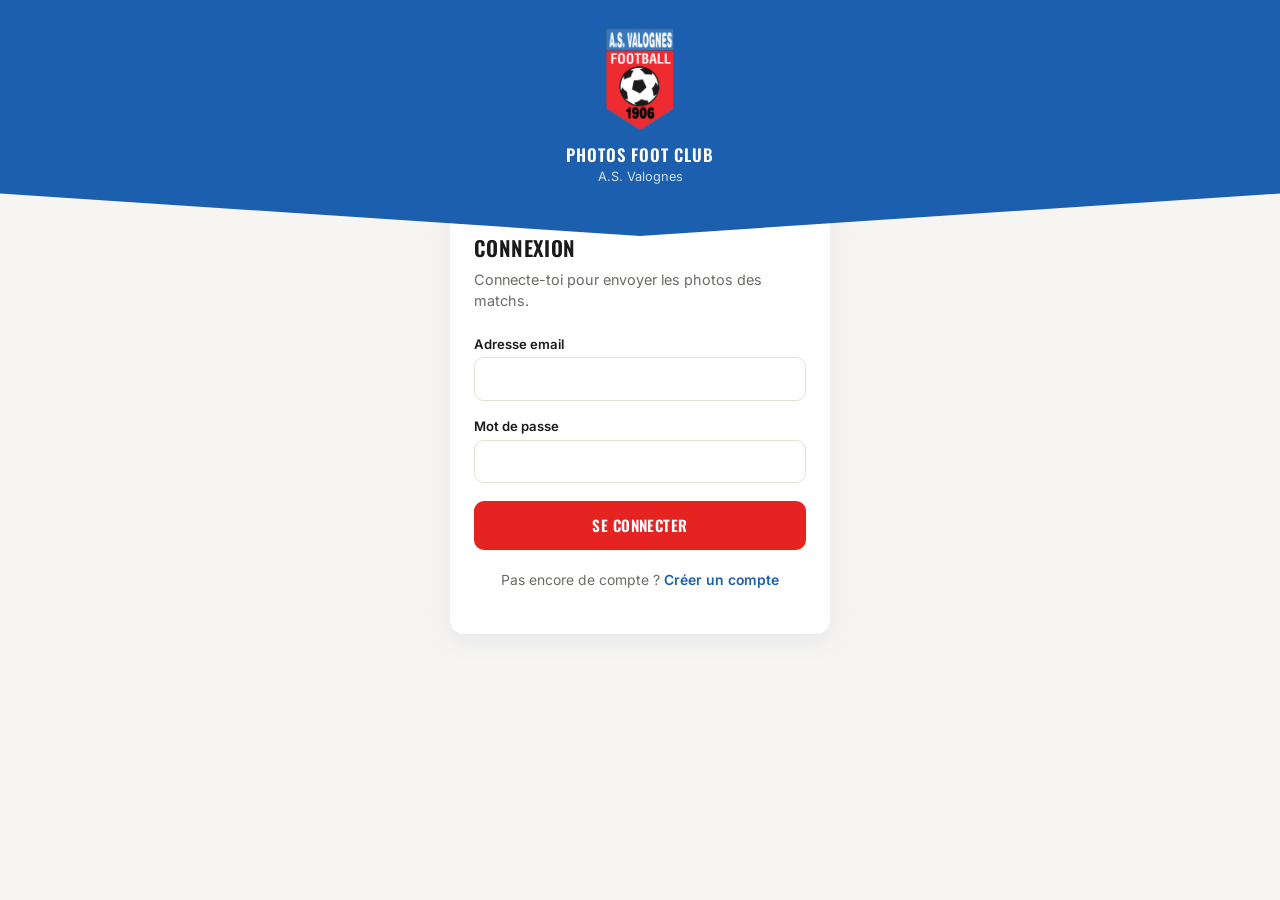
<file: index.html>
<!DOCTYPE html>
<html lang="fr">
<head>
  <meta charset="UTF-8">
  <meta name="viewport" content="width=device-width, initial-scale=1.0">
  <title>Connexion — Photos Foot Club</title>
  <link rel="stylesheet" href="css/style.css">
</head>
<body>

  <header class="pennant-header">
    <img src="assets/logo.png" alt="A.S. Valognes" class="club-logo">
    <p class="pennant-header__title">Photos foot club</p>
    <p class="pennant-header__subtitle">A.S. Valognes</p>
  </header>

  <main class="page-shell">
    <div class="card">
      <h1>Connexion</h1>
      <p class="lede">Connecte-toi pour envoyer les photos des matchs.</p>

      <div id="status-message" class="status-message"></div>

      <form id="login-form">
        <label for="email">Adresse email</label>
        <input type="email" id="email" name="email" required autocomplete="email">

        <label for="password">Mot de passe</label>
        <input type="password" id="password" name="password" required autocomplete="current-password">

        <button type="submit" class="btn-primary" id="submit-btn">Se connecter</button>
      </form>

      <p class="form-footer">
        Pas encore de compte ? <a href="signup.html">Créer un compte</a>
      </p>
    </div>
  </main>

  <script src="js/config.js"></script>
  <script src="js/api.js"></script>
  <script src="js/auth.js"></script>
  <script>
    // Si déjà connecté, on file directement sur la page d'upload
    if (auth.getSession()) {
      window.location.href = "upload.html";
    }

    const form = document.getElementById("login-form");
    const statusMessage = document.getElementById("status-message");
    const submitBtn = document.getElementById("submit-btn");

    function showStatus(message, type) {
      statusMessage.textContent = message;
      statusMessage.className = `status-message visible status-${type}`;
    }

    form.addEventListener("submit", async (event) => {
      event.preventDefault();
      statusMessage.className = "status-message";
      submitBtn.disabled = true;
      submitBtn.textContent = "Connexion...";

      const email = document.getElementById("email").value.trim();
      const password = document.getElementById("password").value;

      try {
        const result = await api.login(email, password);
        auth.saveSession(result.session_token, result.email, result.role);
        window.location.href = "upload.html";
      } catch (error) {
        showStatus(error.message, "error");
        submitBtn.disabled = false;
        submitBtn.textContent = "Se connecter";
      }
    });
  </script>

</body>
</html>
</file>
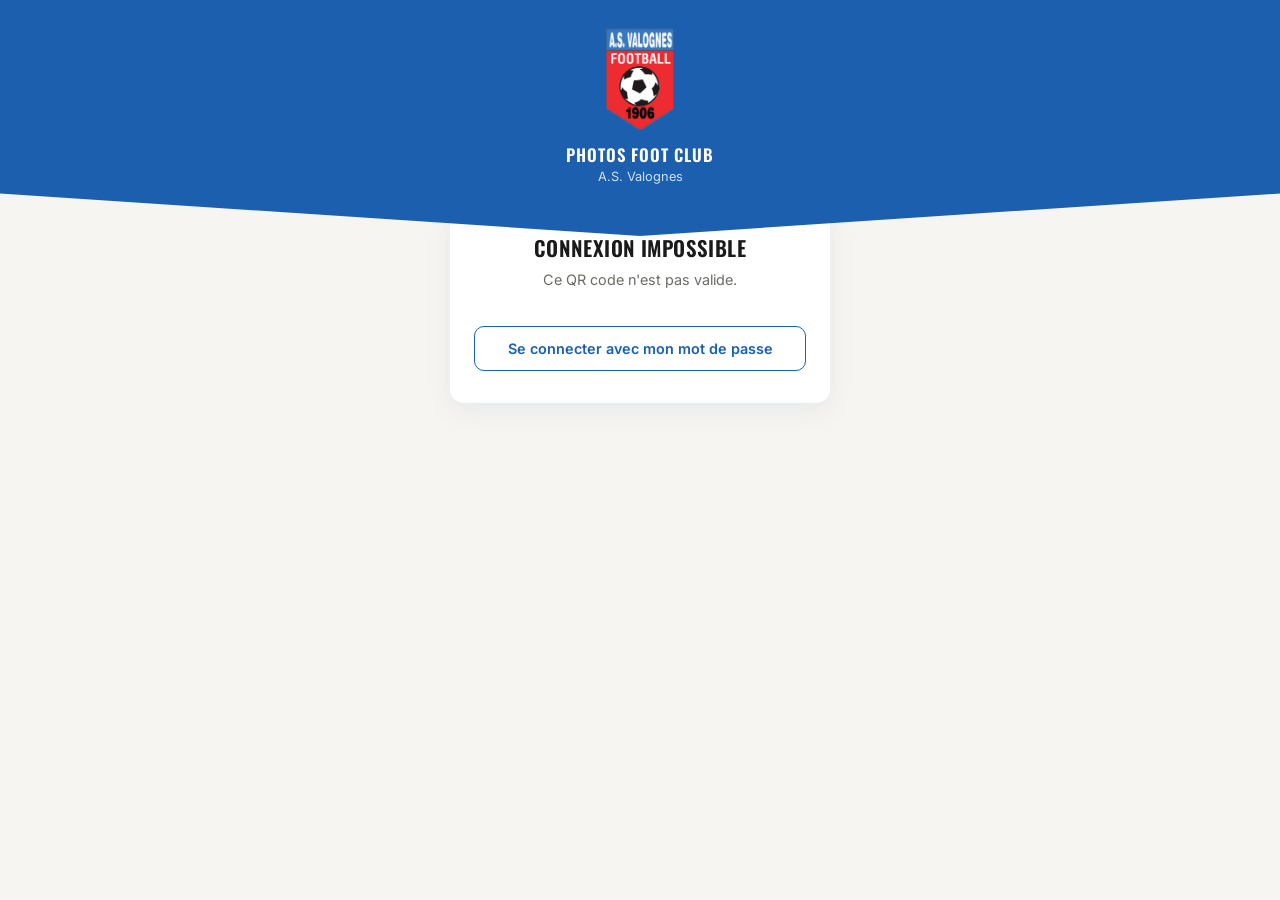
<file: qr-login.html>
<!DOCTYPE html>
<html lang="fr">
<head>
  <meta charset="UTF-8">
  <meta name="viewport" content="width=device-width, initial-scale=1.0">
  <title>Connexion rapide — Photos Foot Club</title>
  <link rel="stylesheet" href="css/style.css">
</head>
<body>

  <header class="pennant-header">
    <img src="assets/logo.png" alt="A.S. Valognes" class="club-logo">
    <p class="pennant-header__title">Photos foot club</p>
    <p class="pennant-header__subtitle">A.S. Valognes</p>
  </header>

  <main class="page-shell">
    <div class="card centered-text">

      <div id="loading-view">
        <h1>Connexion en cours</h1>
        <div class="spinner"></div>
        <p class="lede">On te reconnecte automatiquement...</p>
      </div>

      <div id="error-view" style="display: none;">
        <h1>Connexion impossible</h1>
        <p class="lede" id="error-text">Ce QR code n'est pas valide.</p>
        <a href="index.html"><button type="button" class="btn-secondary">Se connecter avec mon mot de passe</button></a>
      </div>

    </div>
  </main>

  <script src="js/config.js"></script>
  <script src="js/api.js"></script>
  <script src="js/auth.js"></script>
  <script>
    (async function () {
      const params = new URLSearchParams(window.location.search);
      const token = params.get("token");

      const loadingView = document.getElementById("loading-view");
      const errorView = document.getElementById("error-view");
      const errorText = document.getElementById("error-text");

      if (!token) {
        loadingView.style.display = "none";
        errorView.style.display = "block";
        return;
      }

      try {
        const result = await api.qrLogin(token);
        auth.saveSession(result.session_token, result.email, result.role);
        window.location.href = "upload.html";
      } catch (error) {
        loadingView.style.display = "none";
        errorText.textContent = error.message;
        errorView.style.display = "block";
      }
    })();
  </script>

</body>
</html>
</file>
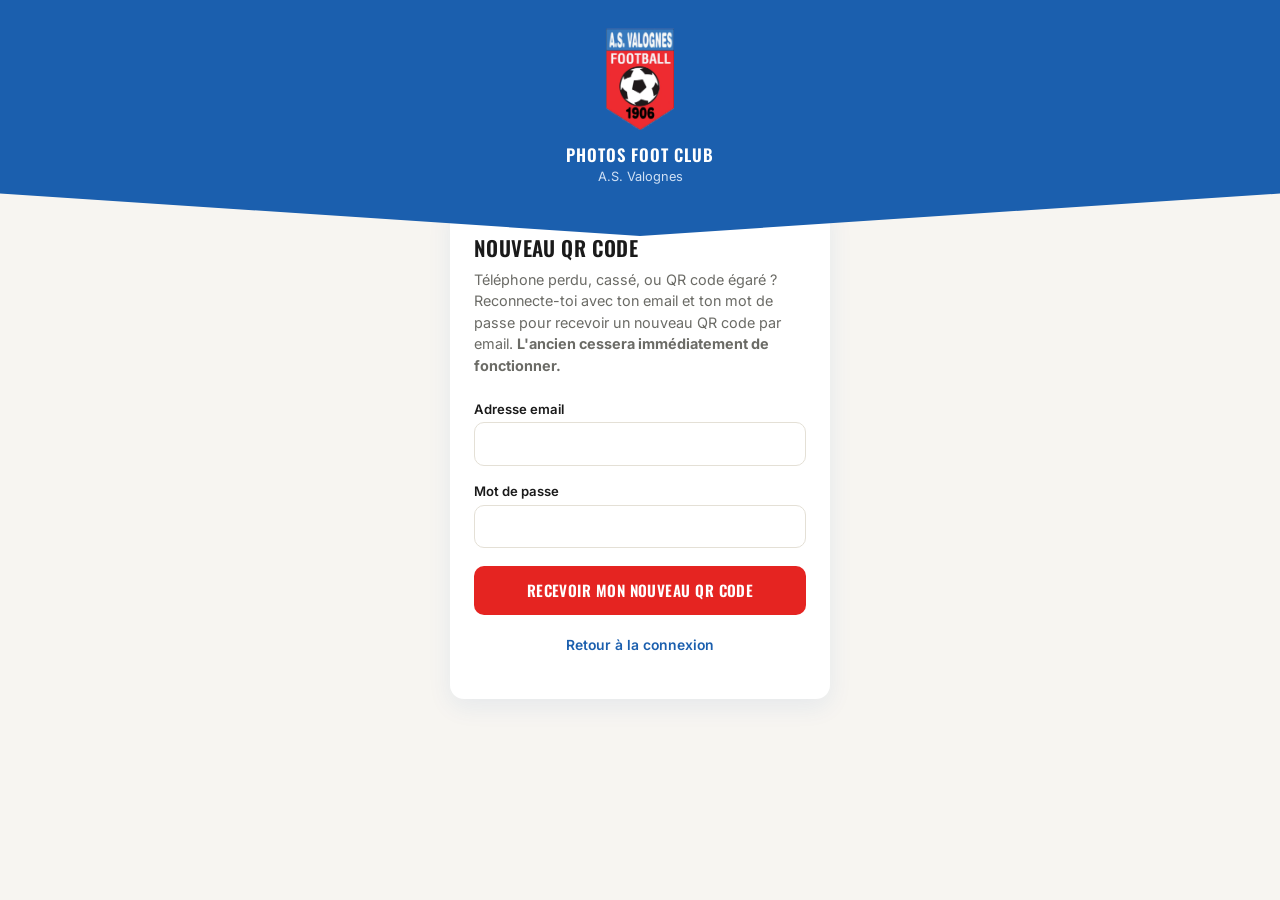
<file: regenerate-qr.html>
<!DOCTYPE html>
<html lang="fr">
<head>
  <meta charset="UTF-8">
  <meta name="viewport" content="width=device-width, initial-scale=1.0">
  <title>Nouveau QR code — Photos Foot Club</title>
  <link rel="stylesheet" href="css/style.css">
</head>
<body>

  <header class="pennant-header">
    <img src="assets/logo.png" alt="A.S. Valognes" class="club-logo">
    <p class="pennant-header__title">Photos foot club</p>
    <p class="pennant-header__subtitle">A.S. Valognes</p>
  </header>

  <main class="page-shell">
    <div class="card">
      <h1>Nouveau QR code</h1>
      <p class="lede">
        Téléphone perdu, cassé, ou QR code égaré ? Reconnecte-toi avec ton
        email et ton mot de passe pour recevoir un nouveau QR code par email.
        <strong>L'ancien cessera immédiatement de fonctionner.</strong>
      </p>

      <div id="status-message" class="status-message"></div>

      <form id="regenerate-form">
        <label for="email">Adresse email</label>
        <input type="email" id="email" name="email" required autocomplete="email">

        <label for="password">Mot de passe</label>
        <input type="password" id="password" name="password" required autocomplete="current-password">

        <button type="submit" class="btn-primary" id="submit-btn">Recevoir mon nouveau QR code</button>
      </form>

      <p class="form-footer">
        <a href="index.html">Retour à la connexion</a>
      </p>
    </div>
  </main>

  <script src="js/config.js"></script>
  <script src="js/api.js"></script>
  <script>
    const form = document.getElementById("regenerate-form");
    const statusMessage = document.getElementById("status-message");
    const submitBtn = document.getElementById("submit-btn");

    function showStatus(message, type) {
      statusMessage.textContent = message;
      statusMessage.className = `status-message visible status-${type}`;
    }

    form.addEventListener("submit", async (event) => {
      event.preventDefault();
      statusMessage.className = "status-message";
      submitBtn.disabled = true;
      submitBtn.textContent = "Envoi en cours...";

      const email = document.getElementById("email").value.trim();
      const password = document.getElementById("password").value;

      try {
        const result = await api.regenerateQrToken(email, password);
        showStatus(result.message || "Nouveau QR code envoyé par email.", "success");
        form.reset();
        submitBtn.disabled = false;
        submitBtn.textContent = "Recevoir mon nouveau QR code";
      } catch (error) {
        showStatus(error.message, "error");
        submitBtn.disabled = false;
        submitBtn.textContent = "Recevoir mon nouveau QR code";
      }
    });
  </script>

</body>
</html>
</file>
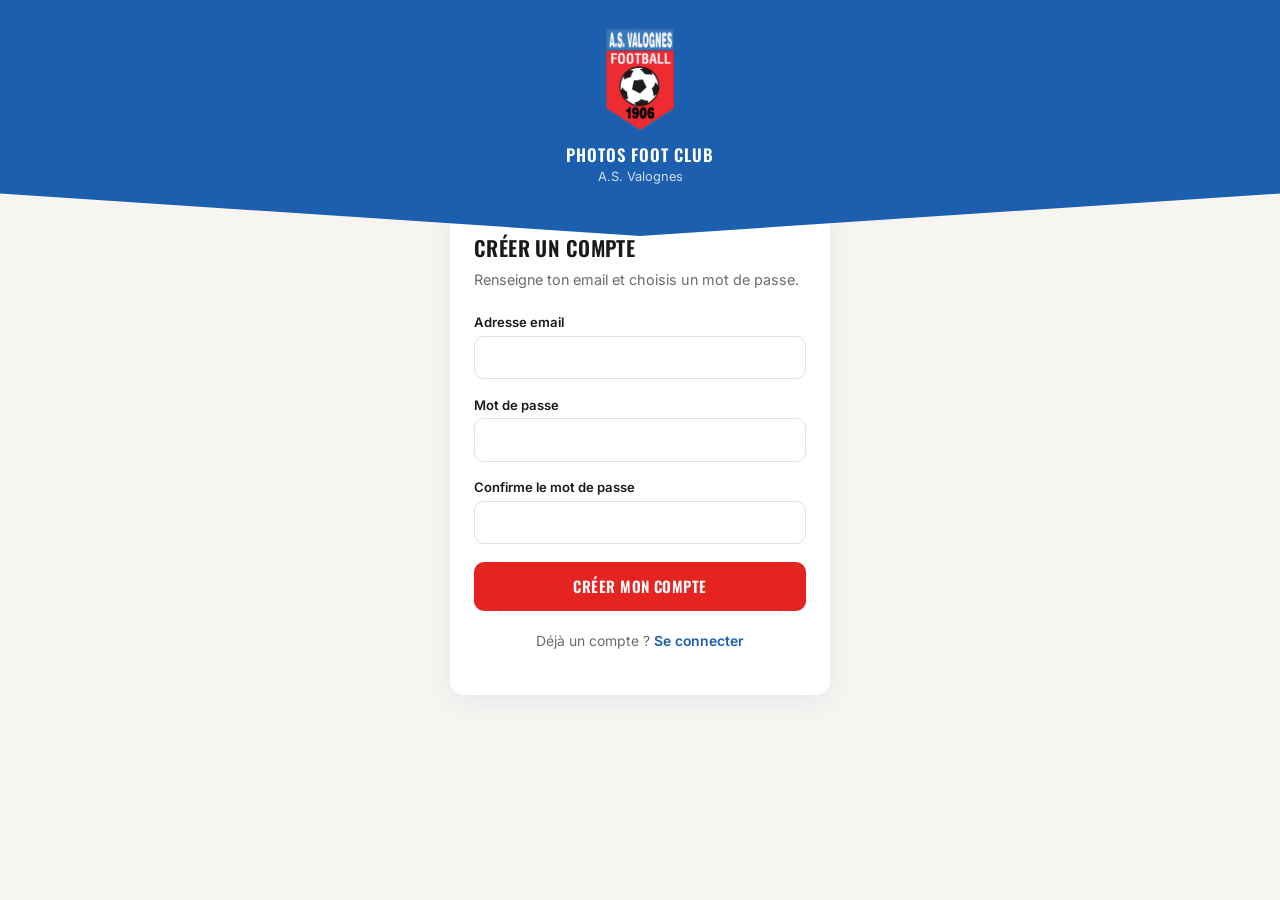
<file: signup.html>
<!DOCTYPE html>
<html lang="fr">
<head>
  <meta charset="UTF-8">
  <meta name="viewport" content="width=device-width, initial-scale=1.0">
  <title>Créer un compte — Photos Foot Club</title>
  <link rel="stylesheet" href="css/style.css">
</head>
<body>

  <header class="pennant-header">
    <img src="assets/logo.png" alt="A.S. Valognes" class="club-logo">
    <p class="pennant-header__title">Photos foot club</p>
    <p class="pennant-header__subtitle">A.S. Valognes</p>
  </header>

  <main class="page-shell">
    <div class="card">

      <div id="form-view">
        <h1>Créer un compte</h1>
        <p class="lede">Renseigne ton email et choisis un mot de passe.</p>

        <div id="status-message" class="status-message"></div>

        <form id="signup-form">
          <label for="email">Adresse email</label>
          <input type="email" id="email" name="email" required autocomplete="email">

          <label for="password">Mot de passe</label>
          <input type="password" id="password" name="password" required autocomplete="new-password" minlength="8">

          <label for="password-confirm">Confirme le mot de passe</label>
          <input type="password" id="password-confirm" name="password-confirm" required autocomplete="new-password">
          <div id="password-mismatch" class="field-error">Les mots de passe ne correspondent pas.</div>

          <button type="submit" class="btn-primary" id="submit-btn">Créer mon compte</button>
        </form>

        <p class="form-footer">
          Déjà un compte ? <a href="index.html">Se connecter</a>
        </p>
      </div>

      <div id="success-view" style="display: none;">
        <h1>Vérifie ta boîte mail</h1>
        <p class="lede">
          Un email de confirmation vient de t'être envoyé. Clique sur le lien qu'il contient pour activer ton compte.
        </p>
        <p class="lede">
          Tu y trouveras aussi ton QR code personnel en pièce jointe, à imprimer et glisser dans la coque de ton téléphone pour te reconnecter plus rapidement la prochaine fois.
        </p>
        <a href="index.html"><button type="button" class="btn-secondary">Retour à la connexion</button></a>
      </div>

    </div>
  </main>

  <script src="js/config.js"></script>
  <script src="js/api.js"></script>
  <script src="js/auth.js"></script>
  <script>
    const form = document.getElementById("signup-form");
    const statusMessage = document.getElementById("status-message");
    const submitBtn = document.getElementById("submit-btn");
    const passwordMismatch = document.getElementById("password-mismatch");

    function showStatus(message, type) {
      statusMessage.textContent = message;
      statusMessage.className = `status-message visible status-${type}`;
    }

    form.addEventListener("submit", async (event) => {
      event.preventDefault();
      statusMessage.className = "status-message";
      passwordMismatch.className = "field-error";

      const email = document.getElementById("email").value.trim();
      const password = document.getElementById("password").value;
      const passwordConfirm = document.getElementById("password-confirm").value;

      if (password !== passwordConfirm) {
        passwordMismatch.className = "field-error visible";
        return;
      }

      submitBtn.disabled = true;
      submitBtn.textContent = "Création en cours...";

      try {
        await api.signup(email, password);
        document.getElementById("form-view").style.display = "none";
        document.getElementById("success-view").style.display = "block";
      } catch (error) {
        showStatus(error.message, "error");
        submitBtn.disabled = false;
        submitBtn.textContent = "Créer mon compte";
      }
    });
  </script>

</body>
</html>
</file>
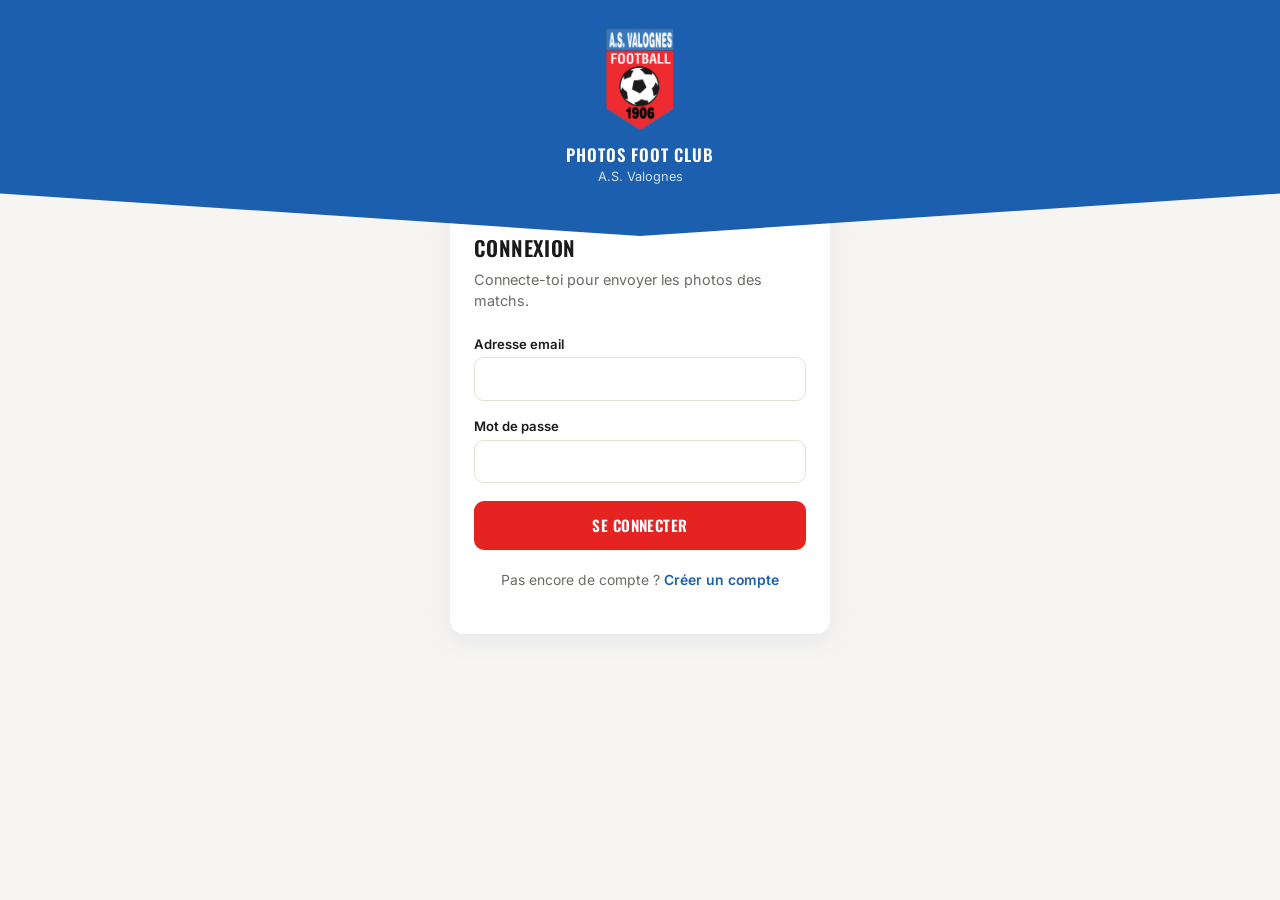
<file: upload.html>
<!DOCTYPE html>
<html lang="fr">
<head>
  <meta charset="UTF-8">
  <meta name="viewport" content="width=device-width, initial-scale=1.0">
  <title>Envoyer des photos — Photos Foot Club</title>
  <link rel="stylesheet" href="css/style.css">
</head>
<body>

  <header class="pennant-header">
    <img src="assets/logo.png" alt="A.S. Valognes" class="club-logo">
    <p class="pennant-header__title">Photos foot club</p>
    <p class="pennant-header__subtitle">A.S. Valognes</p>
  </header>

  <main class="page-shell">
    <div class="card">

      <div id="form-view">
        <h1>Envoyer des photos</h1>
        <p class="lede">Choisis la date du match, l'équipe, puis sélectionne tes photos.</p>

        <div id="status-message" class="status-message"></div>

        <form id="upload-form">
          <label for="match-date">Date du match</label>
          <input type="date" id="match-date" name="match-date" required>

          <label for="team">Équipe</label>
          <select id="team" name="team" required>
            <option value="" disabled selected>Chargement des équipes...</option>
          </select>

          <label for="photos">Photos</label>
          <div class="file-picker">
            <input type="file" id="photos" name="photos" accept="image/*" multiple required>
            <label for="photos" class="file-picker__label">
              <svg viewBox="0 0 24 24" fill="none" stroke="currentColor" stroke-width="2" stroke-linecap="round" stroke-linejoin="round"><path d="M12 3v12"/><path d="M7 8l5-5 5 5"/><path d="M4 17v3a1 1 0 0 0 1 1h14a1 1 0 0 0 1-1v-3"/></svg>
              Choisir des photos
            </label>
          </div>
          <span class="file-picker__count" id="file-count"></span>

          <button type="submit" class="btn-primary" id="submit-btn">Envoyer les photos</button>
        </form>

        <p class="form-footer">
          <a href="#" id="logout-link">Se déconnecter</a>
        </p>
      </div>

      <div id="success-view" style="display: none;" class="centered-text">
        <h1>Photos envoyées</h1>
        <p class="lede" id="success-text"></p>
        <button type="button" class="btn-primary" id="upload-more-btn">Envoyer d'autres photos</button>
      </div>

    </div>
  </main>

  <script src="js/config.js"></script>
  <script src="js/api.js"></script>
  <script src="js/auth.js"></script>
  <script>
    const session = auth.requireAuth();

    const form = document.getElementById("upload-form");
    const statusMessage = document.getElementById("status-message");
    const submitBtn = document.getElementById("submit-btn");
    const teamSelect = document.getElementById("team");
    const logoutLink = document.getElementById("logout-link");
    const photosInput = document.getElementById("photos");
    const fileCount = document.getElementById("file-count");

    photosInput.addEventListener("change", () => {
      const n = photosInput.files.length;
      if (n === 0) {
        fileCount.textContent = "";
      } else if (n === 1) {
        fileCount.textContent = "1 photo sélectionnée";
      } else {
        fileCount.textContent = `${n} photos sélectionnées`;
      }
    });

    function showStatus(message, type) {
      statusMessage.textContent = message;
      statusMessage.className = `status-message visible status-${type}`;
    }

    function handleSessionExpired() {
      auth.clearSession();
      window.location.href = "index.html";
    }

    // Charger la liste des équipes au chargement de la page
    (async function loadTeams() {
      try {
        const teams = await api.getTeams();
        teamSelect.innerHTML = '<option value="" disabled selected>Choisis une équipe</option>';
        for (const team of teams) {
          const option = document.createElement("option");
          option.value = team.id;
          option.textContent = team.name;
          teamSelect.appendChild(option);
        }
      } catch (error) {
        teamSelect.innerHTML = '<option value="" disabled selected>Impossible de charger les équipes</option>';
        showStatus("Impossible de charger la liste des équipes. Recharge la page.", "error");
      }
    })();

    logoutLink.addEventListener("click", (event) => {
      event.preventDefault();
      auth.clearSession();
      window.location.href = "index.html";
    });

    document.getElementById("upload-more-btn").addEventListener("click", () => {
      document.getElementById("success-view").style.display = "none";
      document.getElementById("form-view").style.display = "block";
      form.reset();
      fileCount.textContent = "";
    });

    form.addEventListener("submit", async (event) => {
      event.preventDefault();
      statusMessage.className = "status-message";

      const matchDate = document.getElementById("match-date").value;
      const teamId = teamSelect.value;
      const files = document.getElementById("photos").files;

      if (files.length === 0) {
        showStatus("Sélectionne au moins une photo.", "error");
        return;
      }

      submitBtn.disabled = true;
      submitBtn.textContent = `Envoi de ${files.length} photo(s)...`;

      try {
        const result = await api.uploadPhotos(session.sessionToken, matchDate, teamId, files);
        document.getElementById("success-text").textContent = result.message;
        document.getElementById("form-view").style.display = "none";
        document.getElementById("success-view").style.display = "block";
      } catch (error) {
        if (error.message.includes("Session")) {
          handleSessionExpired();
          return;
        }
        showStatus(error.message, "error");
      } finally {
        submitBtn.disabled = false;
        submitBtn.textContent = "Envoyer les photos";
      }
    });
  </script>

</body>
</html>
</file>
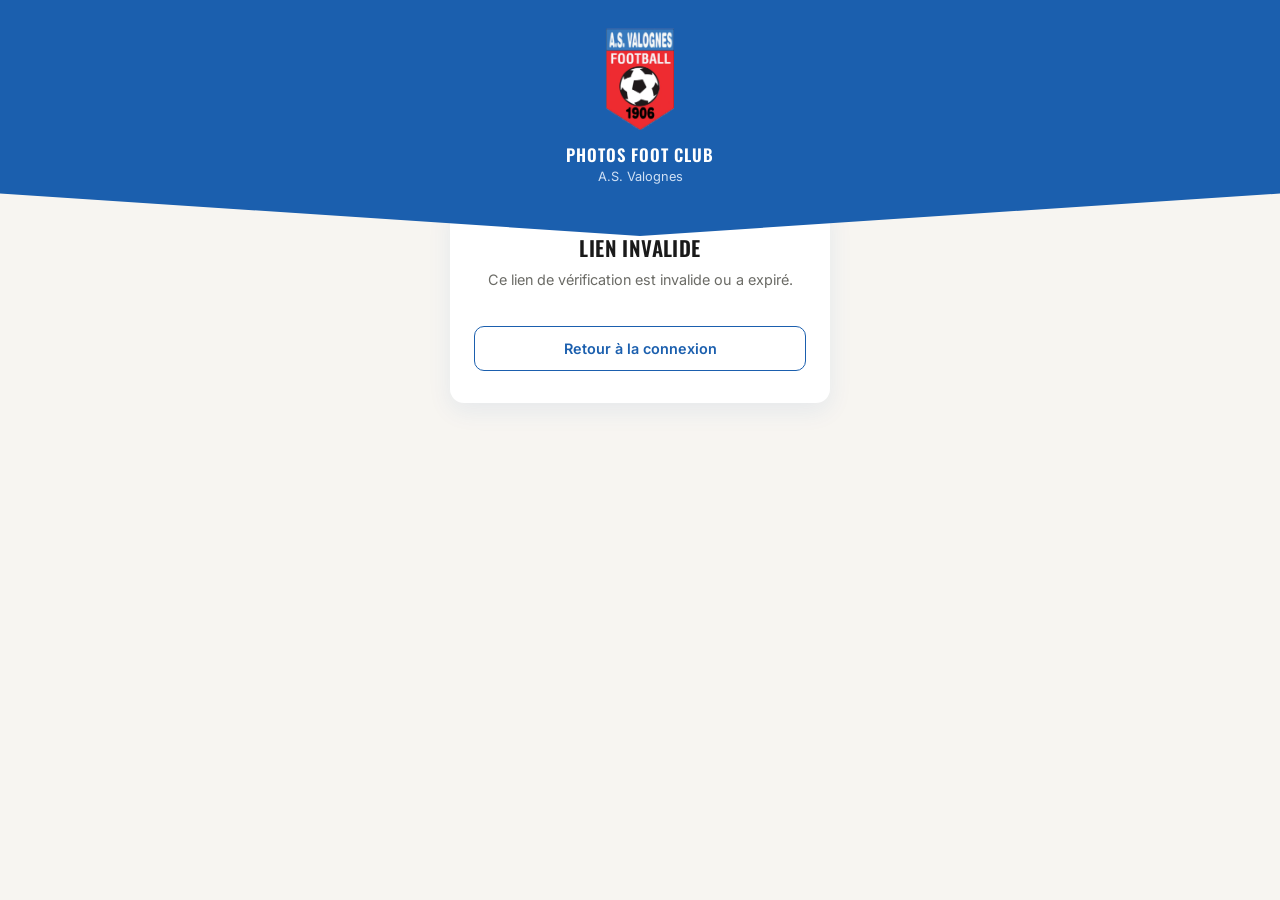
<file: verify.html>
<!DOCTYPE html>
<html lang="fr">
<head>
  <meta charset="UTF-8">
  <meta name="viewport" content="width=device-width, initial-scale=1.0">
  <title>Vérification — Photos Foot Club</title>
  <link rel="stylesheet" href="css/style.css">
</head>
<body>

  <header class="pennant-header">
    <img src="assets/logo.png" alt="A.S. Valognes" class="club-logo">
    <p class="pennant-header__title">Photos foot club</p>
    <p class="pennant-header__subtitle">A.S. Valognes</p>
  </header>

  <main class="page-shell">
    <div class="card centered-text">

      <div id="loading-view">
        <h1>Vérification en cours</h1>
        <div class="spinner"></div>
        <p class="lede">Un instant, on valide ton adresse email...</p>
      </div>

      <div id="success-view" style="display: none;">
        <h1>Compte vérifié</h1>
        <p class="lede">Ton adresse email est confirmée. Tu peux maintenant te connecter.</p>
        <a href="index.html"><button type="button" class="btn-primary">Se connecter</button></a>
      </div>

      <div id="error-view" style="display: none;">
        <h1>Lien invalide</h1>
        <p class="lede" id="error-text">Ce lien de vérification est invalide ou a expiré.</p>
        <a href="index.html"><button type="button" class="btn-secondary">Retour à la connexion</button></a>
      </div>

    </div>
  </main>

  <script src="js/config.js"></script>
  <script src="js/api.js"></script>
  <script>
    (async function () {
      const params = new URLSearchParams(window.location.search);
      const token = params.get("token");
      const email = params.get("email");

      const loadingView = document.getElementById("loading-view");
      const successView = document.getElementById("success-view");
      const errorView = document.getElementById("error-view");
      const errorText = document.getElementById("error-text");

      if (!token || !email) {
        loadingView.style.display = "none";
        errorView.style.display = "block";
        return;
      }

      try {
        await api.verifyEmail(email, token);
        loadingView.style.display = "none";
        successView.style.display = "block";
      } catch (error) {
        loadingView.style.display = "none";
        errorText.textContent = error.message;
        errorView.style.display = "block";
      }
    })();
  </script>

</body>
</html>
</file>
<file: css/style.css>
/* ===================================================================
   Photos Foot Club — A.S. Valognes
   Identité visuelle dérivée du logo du club :
   bleu bandeau, rouge écusson, noir/blanc.
   Élément signature : le bandeau "pennant" à pointe centrale,
   qui reprend la forme de l'écusson du club, réutilisé en en-tête
   de chaque page pour ancrer visuellement l'appli comme "celle du club".
   =================================================================== */

@import url('https://fonts.googleapis.com/css2?family=Oswald:wght@500;600;700&family=Inter:wght@400;500;600&display=swap');

:root {
  --club-blue: #1B5FAE;
  --club-blue-dark: #123F73;
  --club-red: #E52421;
  --club-red-dark: #B81E1C;
  --club-black: #1A1A1A;
  --club-white: #FFFFFF;
  --bg-cream: #F7F5F1;
  --text-muted: #6B6B66;
  --border-soft: #E4E0D6;

  --font-display: 'Oswald', 'Arial Narrow', sans-serif;
  --font-body: 'Inter', -apple-system, BlinkMacSystemFont, sans-serif;

  --radius: 14px;
}

* {
  box-sizing: border-box;
}

html, body {
  margin: 0;
  padding: 0;
}

body {
  background: var(--bg-cream);
  font-family: var(--font-body);
  color: var(--club-black);
  min-height: 100vh;
  display: flex;
  flex-direction: column;
  align-items: center;
}

/* -------------------------------------------------------------
   En-tête "pennant" — élément signature réutilisé sur chaque page
   ------------------------------------------------------------- */

.pennant-header {
  width: 100%;
  background: var(--club-blue);
  padding: 1.75rem 1.5rem 3.25rem;
  clip-path: polygon(0 0, 100% 0, 100% 82%, 50% 100%, 0 82%);
  display: flex;
  flex-direction: column;
  align-items: center;
  text-align: center;
}

.pennant-header__title {
  font-family: var(--font-display);
  font-weight: 600;
  font-size: 1.05rem;
  letter-spacing: 0.06em;
  text-transform: uppercase;
  color: var(--club-white);
  margin: 0.75rem 0 0.15rem;
}

.pennant-header__subtitle {
  font-family: var(--font-body);
  font-size: 0.8rem;
  color: #CFE0F5;
  margin: 0;
}

.club-logo {
  width: 68px;
  height: auto;
  display: block;
}

/* -------------------------------------------------------------
   Carte principale — chevauche le bas du bandeau pennant
   ------------------------------------------------------------- */

.page-shell {
  width: 100%;
  max-width: 420px;
  display: flex;
  flex-direction: column;
  align-items: center;
  flex: 1;
  padding-bottom: 2.5rem;
}

.card {
  background: var(--club-white);
  border-radius: var(--radius);
  border-top: 4px solid var(--club-red);
  box-shadow: 0 8px 24px rgba(27, 95, 174, 0.08);
  width: calc(100% - 2.5rem);
  margin-top: -2.25rem;
  padding: 1.75rem 1.5rem 2rem;
}

.card h1 {
  font-family: var(--font-display);
  font-size: 1.3rem;
  font-weight: 600;
  text-transform: uppercase;
  letter-spacing: 0.02em;
  margin: 0 0 0.35rem;
  color: var(--club-black);
}

.card p.lede {
  font-size: 0.9rem;
  color: var(--text-muted);
  margin: 0 0 1.5rem;
  line-height: 1.5;
}

/* -------------------------------------------------------------
   Formulaires
   ------------------------------------------------------------- */

label {
  display: block;
  font-size: 0.82rem;
  font-weight: 600;
  color: var(--club-black);
  margin: 0 0 0.35rem;
}

input[type="email"],
input[type="password"],
input[type="text"],
input[type="date"],
select {
  width: 100%;
  padding: 0.7rem 0.85rem;
  font-size: 0.95rem;
  font-family: var(--font-body);
  color: var(--club-black);
  background: var(--club-white);
  border: 1.5px solid var(--border-soft);
  border-radius: 10px;
  margin-bottom: 1.1rem;
  transition: border-color 0.15s ease;
}

input:focus,
select:focus {
  outline: none;
  border-color: var(--club-blue);
}

.field-error {
  display: none;
  font-size: 0.8rem;
  color: var(--club-red-dark);
  margin-top: -0.85rem;
  margin-bottom: 1rem;
}

.field-error.visible {
  display: block;
}

/* -------------------------------------------------------------
   Sélecteur de fichiers personnalisé
   ------------------------------------------------------------- */

.file-picker {
  position: relative;
  margin-bottom: 1.1rem;
}

.file-picker input[type="file"] {
  position: absolute;
  inset: 0;
  width: 100%;
  height: 100%;
  opacity: 0;
  cursor: pointer;
}

.file-picker__label {
  display: flex;
  align-items: center;
  justify-content: center;
  gap: 0.5rem;
  width: 100%;
  padding: 1.1rem 1rem;
  background: var(--bg-cream);
  border: 1.5px dashed var(--club-blue);
  border-radius: 10px;
  color: var(--club-blue);
  font-weight: 600;
  font-size: 0.9rem;
  text-align: center;
  transition: background 0.15s ease, border-color 0.15s ease;
}

.file-picker:hover .file-picker__label {
  background: #EAF1FA;
  border-color: var(--club-blue-dark);
}

.file-picker__label svg {
  width: 20px;
  height: 20px;
  flex-shrink: 0;
}

.file-picker__count {
  display: block;
  font-size: 0.82rem;
  color: var(--text-muted);
  margin-top: 0.5rem;
  text-align: center;
}

/* -------------------------------------------------------------
   Boutons
   ------------------------------------------------------------- */

button.btn-primary {
  width: 100%;
  background: var(--club-red);
  color: var(--club-white);
  border: none;
  border-radius: 10px;
  padding: 0.85rem 1rem;
  font-family: var(--font-display);
  font-weight: 600;
  font-size: 0.95rem;
  text-transform: uppercase;
  letter-spacing: 0.03em;
  cursor: pointer;
  transition: background 0.15s ease;
}

button.btn-primary:hover {
  background: var(--club-red-dark);
}

button.btn-primary:disabled {
  background: #E8B4B3;
  cursor: not-allowed;
}

button.btn-secondary {
  width: 100%;
  background: transparent;
  color: var(--club-blue);
  border: 1.5px solid var(--club-blue);
  border-radius: 10px;
  padding: 0.8rem 1rem;
  font-family: var(--font-body);
  font-weight: 600;
  font-size: 0.9rem;
  cursor: pointer;
  margin-top: 0.75rem;
  transition: background 0.15s ease;
}

button.btn-secondary:hover {
  background: #EEF4FB;
}

/* -------------------------------------------------------------
   Liens, messages, divers
   ------------------------------------------------------------- */

a {
  color: var(--club-blue);
  font-weight: 600;
  text-decoration: none;
}

a:hover {
  text-decoration: underline;
}

.form-footer {
  text-align: center;
  font-size: 0.87rem;
  color: var(--text-muted);
  margin-top: 1.4rem;
}

.status-message {
  display: none;
  padding: 0.75rem 1rem;
  border-radius: 10px;
  font-size: 0.87rem;
  margin-bottom: 1.1rem;
  line-height: 1.4;
}

.status-message.visible {
  display: block;
}

.status-message.status-error {
  background: #FCEBEB;
  color: var(--club-red-dark);
}

.status-message.status-success {
  background: #E6F1FB;
  color: var(--club-blue-dark);
}

.spinner {
  width: 34px;
  height: 34px;
  border: 3px solid #E4E0D6;
  border-top-color: var(--club-blue);
  border-radius: 50%;
  animation: spin 0.8s linear infinite;
  margin: 1rem auto;
}

@keyframes spin {
  to { transform: rotate(360deg); }
}

.centered-text {
  text-align: center;
}
</file>
